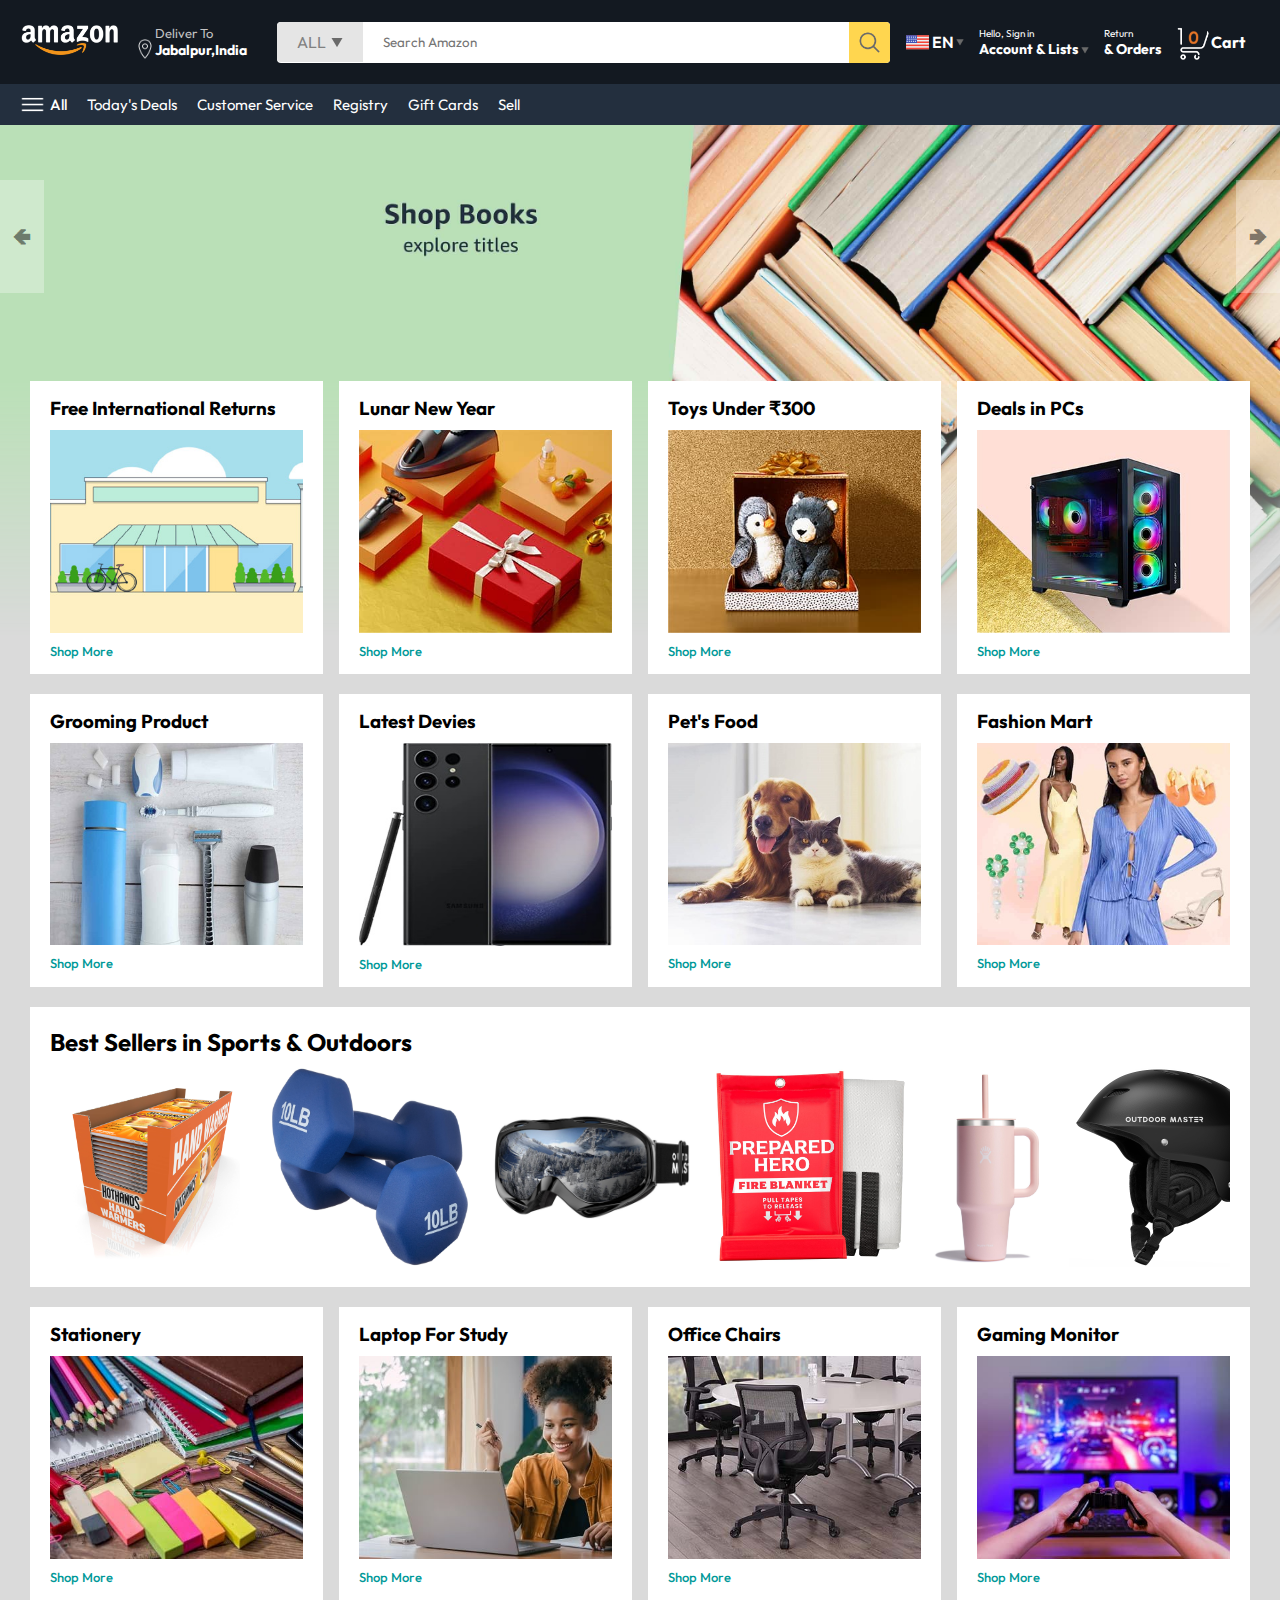
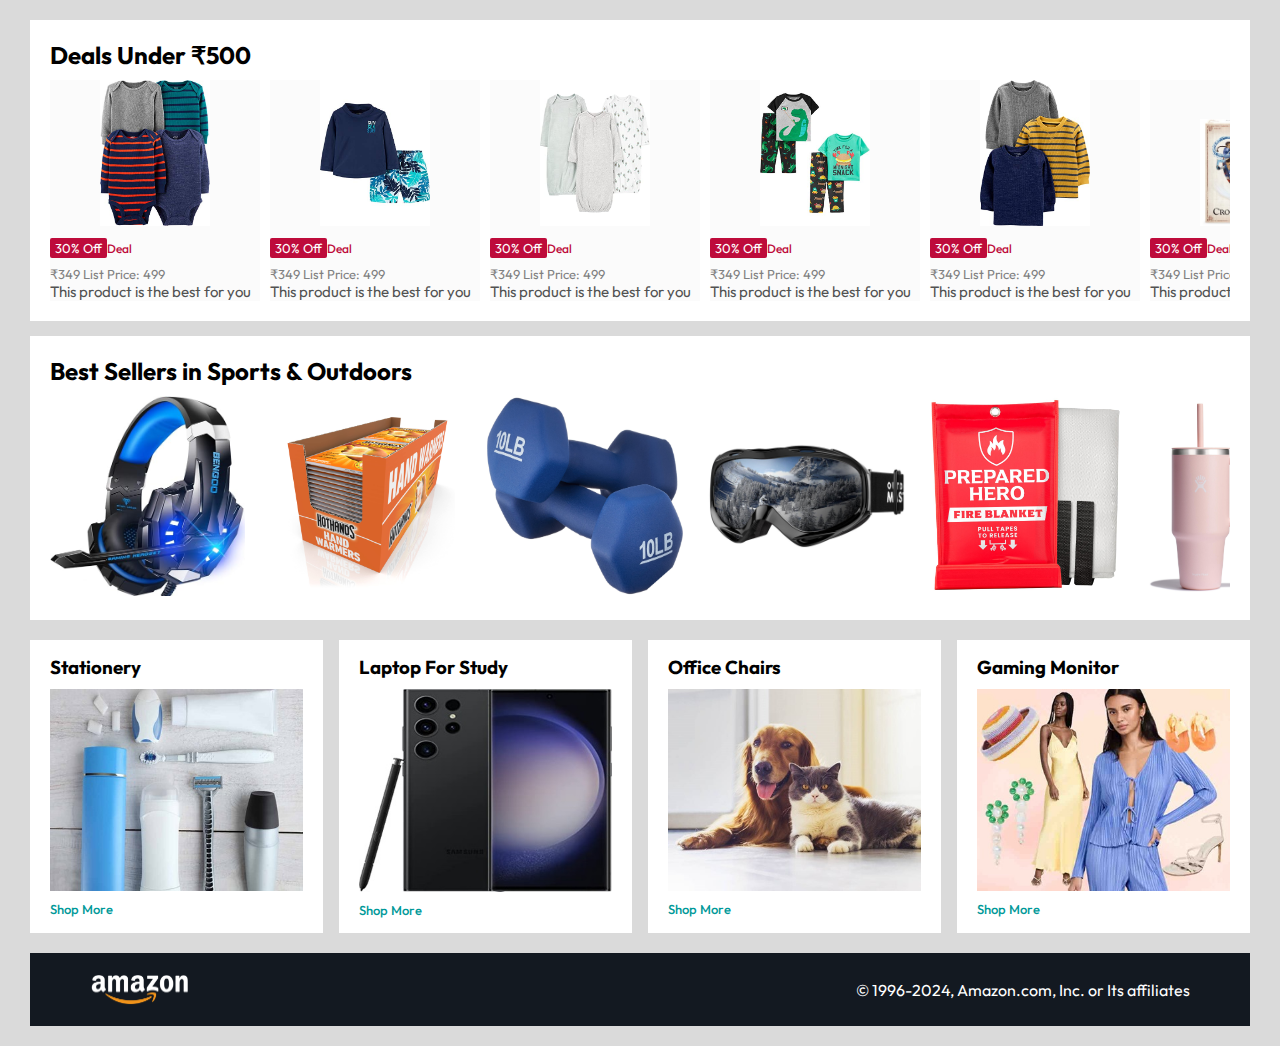
<file: index.html>
<!DOCTYPE html>
<html lang="en">
<head>
    <meta charset="UTF-8">
    <meta name="viewport" content="width=device-width, initial-scale=1.0">
    <title>Amazon_Clone</title>
    <link rel="stylesheet" href="style.css">
</head>
<body>
    <nav>
        <a href="/">
            <img src="assets/amazon_logo.png" width="100" alt="">
        </a>
        <div class="nav_country">
            <img src="./assets/location_icon.png" height="20">
            <div>
                <p>Deliver To</p>
                <h1>Jabalpur,India</h1>
            </div>
        </div>
        <div class="nav_search">
            <div class="nav_search_category">
                <p>ALL</p>
                <img src="assets/dropdown_icon.png" height="12" alt="">
            </div>
            <input type="text" class="nav_search_input" placeholder="Search Amazon">
            <img src="assets/search_icon.png" class="nav_search_icon" alt="">
        </div>
        <div class="nav_language">
            <img src="assets/us_flag.png" width="25px" alt="">
            <p>EN</p>
            <img src="assets/dropdown_icon.png" width="8px" alt="">
        </div>
        <div class="nav_text">
            <p>Hello, Sign in</p>
            <h1>Account & Lists <img src="assets/dropdown_icon.png" width="8px" alt=""></h1>
        </div>
        <div class="nav_text">
            <p>Return</p>
            <h1>& Orders</h1>
        </div>
        <a href="" class=" nav_cart">
            <img src="assets/cart_icon.png" width="35px" alt="">
            <h4>Cart</h4>
        </a>
    </nav>
    <div class="nav_bottom">
        <div>
            <img src="assets/menu_icon.png" width="25px">
            <p>All</p>
        </div>
        <p>Today's Deals</p>
        <p>Customer Service</p>
        <p>Registry</p>
        <p>Gift Cards</p>
        <p>Sell</p>
    </div>
    <div class="header_slider">
        <a href="#" class="control_prv">&#129144</a>
        <a href="#" class="control_next">&#129146</a>
        <ul>
            <img src="assets/header1.jpg" class="header_img" alt="">
            <img src="assets/header2.jpg" class="header_img" alt="">
            <img src="assets/header3.jpg" class="header_img" alt="">
            <img src="assets/header4.jpg" class="header_img" alt="">
            <img src="assets/header5.jpg" class="header_img" alt="">
            <img src="assets/header6.jpg" class="header_img" alt="">
        </ul>
    </div>
    <div class="box_row header_box">
        <div class="box_colum">
            <h3>Free International Returns</h3>
            <img src="assets/box1-1.jpg" alt="">
            <a href="/">Shop More</a>
        </div>
        <div class="box_colum">
            <h3>Lunar New Year</h3>
            <img src="assets/box1-2.jpg" alt="">
            <a href="/">Shop More</a>
        </div>
        <div class="box_colum">
            <h3>Toys Under ₹300</h3>
            <img src="assets/box1-3.jpg" alt="">
            <a href="/">Shop More</a>
        </div>
        <div class="box_colum">
            <h3>Deals in PCs</h3>
            <img src="assets/box1-4.jpg" alt="">
            <a href="/">Shop More</a>
        </div>
    </div>
    <div class="box_row">
        <div class="box_colum">
            <h3>Grooming Product</h3>
            <img src="assets/box2-1.jpg" alt="">
            <a href="/">Shop More</a>
        </div>
        <div class="box_colum">
            <h3>Latest Devies</h3>
            <img src="assets/box2-2.jpg" alt="">
            <a href="/">Shop More</a>
        </div>
        <div class="box_colum">
            <h3>Pet's Food</h3>
            <img src="assets/box2-3.jpg" alt="">
            <a href="/">Shop More</a>
        </div>
        <div class="box_colum">
            <h3>Fashion Mart</h3>
            <img src="assets/box2-4.jpg" alt="">
            <a href="/">Shop More</a>
        </div>
    </div>
    <div class="product_slider">
        <h2>Best Sellers in Sports & Outdoors</h2>
        <div class="products">
            <img src="assets/product1-1.jpg" alt="">
            <img src="assets/product1-2.jpg" alt="">
            <img src="assets/product1-3.jpg" alt="">
            <img src="assets/product1-4.jpg" alt="">
            <img src="assets/product1-5.jpg" alt="">
            <img src="assets/product1-6.jpg" alt="">
            <img src="assets/product1-7.jpg" alt="">
            <img src="assets/product1-8.jpg" alt="">
            <img src="assets/product1-9.jpg" alt="">
            <img src="assets/product1-10.jpg" alt="">
        </div>
    </div>

    <div class="box_row">
        <div class="box_colum">
            <h3>Stationery</h3>
            <img src="assets/box3-1.jpg" alt="">
            <a href="/">Shop More</a>
        </div>
        <div class="box_colum">
            <h3>Laptop For Study</h3>
            <img src="assets/box3-2.jpg" alt="">
            <a href="/">Shop More</a>
        </div>
        <div class="box_colum">
            <h3>Office Chairs</h3>
            <img src="assets/box3-3.jpg" alt="">
            <a href="/">Shop More</a>
        </div>
        <div class="box_colum">
            <h3>Gaming Monitor</h3>
            <img src="assets/box3-4.jpg" alt="">
            <a href="/">Shop More</a>
        </div>
    </div>
    <div class="product_slider_with_price">
        <h2>Deals Under ₹500</h2>
        <div class="products">
            <div class="product_card">
                <div class="product_image_container">
                    <img src="assets/product2-1.jpg" alt="">
                </div>
                <div class="product_offer">
                    <p>30% Off</p><span>Deal</span>
                </div>
                <p class="product_price">₹<span>349</span> List Price: 499</p>
                <h4>This product is the best for you</h4>
            </div>
            <div class="product_card">
                <div class="product_image_container">
                    <img src="assets/product2-2.jpg" alt="">
                </div>
                <div class="product_offer">
                    <p>30% Off</p><span>Deal</span>
                </div>
                <p class="product_price">₹<span>349</span> List Price: 499</p>
                <h4>This product is the best for you</h4>
            </div>
            <div class="product_card">
                <div class="product_image_container">
                    <img src="assets/product2-3.jpg" alt="">
                </div>
                <div class="product_offer">
                    <p>30% Off</p><span>Deal</span>
                </div>
                <p class="product_price">₹<span>349</span> List Price: 499</p>
                <h4>This product is the best for you</h4>
            </div>
            <div class="product_card">
                <div class="product_image_container">
                    <img src="assets/product2-4.jpg" alt="">
                </div>
                <div class="product_offer">
                    <p>30% Off</p><span>Deal</span>
                </div>
                <p class="product_price">₹<span>349</span> List Price: 499</p>
                <h4>This product is the best for you</h4>
            </div>
            <div class="product_card">
                <div class="product_image_container">
                    <img src="assets/product2-5.jpg" alt="">
                </div>
                <div class="product_offer">
                    <p>30% Off</p><span>Deal</span>
                </div>
                <p class="product_price">₹<span>349</span> List Price: 499</p>
                <h4>This product is the best for you</h4>
            </div>
            <div class="product_card">
                <div class="product_image_container">
                    <img src="assets/product2-6.jpg" alt="">
                </div>
                <div class="product_offer">
                    <p>30% Off</p><span>Deal</span>
                </div>
                <p class="product_price">₹<span>349</span> List Price: 499</p>
                <h4>This product is the best for you</h4>
            </div>
            <div class="product_card">
                <div class="product_image_container">
                    <img src="assets/product2-7.jpg" alt="">
                </div>
                <div class="product_offer">
                    <p>30% Off</p><span>Deal</span>
                </div>
                <p class="product_price">₹<span>349</span> List Price: 499</p>
                <h4>This product is the best for you</h4>
            </div>
            <div class="product_card">
                <div class="product_image_container">
                    <img src="assets/product2-8.jpg" alt="">
                </div>
                <div class="product_offer">
                    <p>30% Off</p><span>Deal</span>
                </div>
                <p class="product_price">₹<span>349</span> List Price: 499</p>
                <h4>This product is the best for you</h4>
            </div>
            <div class="product_card">
                <div class="product_image_container">
                    <img src="assets/product2-10.jpg" alt="">
                </div>
                <div class="product_offer">
                    <p>30% Off</p><span>Deal</span>
                </div>
                <p class="product_price">₹<span>349</span> List Price: 499</p>
                <h4>This product is the best for you</h4>
            </div>
            <div class="product_card">
                <div class="product_image_container">
                    <img src="assets/product2-11.jpg" alt="">
                </div>
                <div class="product_offer">
                    <p>30% Off</p><span>Deal</span>
                </div>
                <p class="product_price">₹<span>349</span> List Price: 499</p>
                <h4>This product is the best for you</h4>
            </div> <div class="product_card">
                <div class="product_image_container">
                    <img src="assets/product2-12.jpg" alt="">
                </div>
                <div class="product_offer">
                    <p>30% Off</p><span>Deal</span>
                </div>
                <p class="product_price">₹<span>349</span> List Price: 499</p>
                <h4>This product is the best for you</h4>
            </div>
        </div>
    </div>

    <div class="product_slider">
        <h2>Best Sellers in Sports & Outdoors</h2>
        <div class="products">
            <a href="/E-commerce/product_page.html">
                <img src="assets/product_img.jpg" alt="">
            </a>
            <img src="assets/product1-1.jpg" alt="">
            <img src="assets/product1-2.jpg" alt="">
            <img src="assets/product1-3.jpg" alt="">
            <img src="assets/product1-4.jpg" alt="">
            <img src="assets/product1-5.jpg" alt="">
            <img src="assets/product1-6.jpg" alt="">
            <img src="assets/product1-7.jpg" alt="">
            <img src="assets/product1-8.jpg" alt="">
            <img src="assets/product1-9.jpg" alt="">
            <img src="assets/product1-10.jpg" alt="">
        </div>
    </div>

    <div class="box_row">
        <div class="box_colum">
            <h3>Stationery</h3>
            <img src="assets/box2-1.jpg" alt="">
            <a href="/">Shop More</a>
        </div>
        <div class="box_colum">
            <h3>Laptop For Study</h3>
            <img src="assets/box2-2.jpg" alt="">
            <a href="/">Shop More</a>
        </div>
        <div class="box_colum">
            <h3>Office Chairs</h3>
            <img src="assets/box2-3.jpg" alt="">
            <a href="/">Shop More</a>
        </div>
        <div class="box_colum">
            <h3>Gaming Monitor</h3>
            <img src="assets/box2-4.jpg" alt="">
            <a href="/">Shop More</a>
        </div>

        <footer>
            <img src="assets/amazon_logo.png" width="100" alt="">
            <p>© 1996-2024, Amazon.com, Inc. or Its affiliates</p>
        </footer>



<script src="script.js"></script>
</body>
</html>
</file>
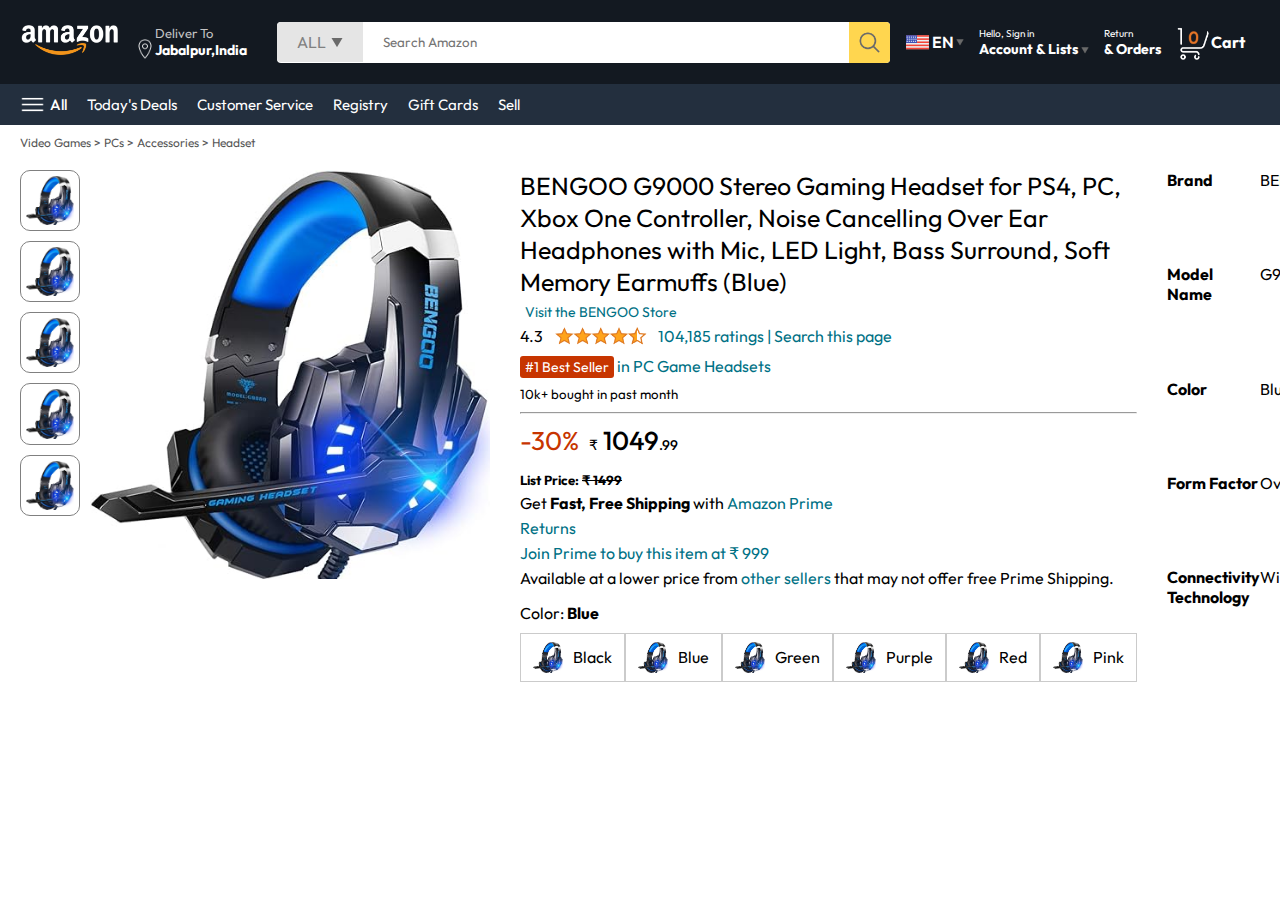
<file: product_page.html>
<!DOCTYPE html>
<html lang="en">
<head>
    <meta charset="UTF-8">
    <meta name="viewport" content="width=device-width, initial-scale=1.0">
    <title>Product image</title>
    <link rel="stylesheet" href="style.css">
    <link rel="stylesheet" href="product_page.css"
</head>
<body>
    <nav>
        <a href="/">
            <img src="assets/amazon_logo.png" width="100" alt="">
        </a>
        <div class="nav_country">
            <img src="./assets/location_icon.png" height="20">
            <div>
                <p>Deliver To</p>
                <h1>Jabalpur,India</h1>
            </div>
        </div>
        <div class="nav_search">
            <div class="nav_search_category">
                <p>ALL</p>
                <img src="assets/dropdown_icon.png" height="12" alt="">
            </div>
            <input type="text" class="nav_search_input" placeholder="Search Amazon">
            <img src="assets/search_icon.png" class="nav_search_icon" alt="">
        </div>
        <div class="nav_language">
            <img src="assets/us_flag.png" width="25px" alt="">
            <p>EN</p>
            <img src="assets/dropdown_icon.png" width="8px" alt="">
        </div>
        <div class="nav_text">
            <p>Hello, Sign in</p>
            <h1>Account & Lists <img src="assets/dropdown_icon.png" width="8px" alt=""></h1>
        </div>
        <div class="nav_text">
            <p>Return</p>
            <h1>& Orders</h1>
        </div>
        <a href="" class=" nav_cart">
            <img src="assets/cart_icon.png" width="35px" alt="">
            <h4>Cart</h4>
        </a>
    </nav>
    <div class="nav_bottom">
        <div>
            <img src="assets/menu_icon.png" width="25px">
            <p>All</p>
        </div>
        <p>Today's Deals</p>
        <p>Customer Service</p>
        <p>Registry</p>
        <p>Gift Cards</p>
        <p>Sell</p>
    </div>
    <p class="breadcrum">Video Games > PCs > Accessories > Headset</p>
    <div class="product_display">
        <div class="product_d_image">
            <div class="product_icon">
                <img src="assets/product_img.jpg" alt="" width="60">
                <img src="assets/product_img.jpg" alt="" width="60">
                <img src="assets/product_img.jpg" alt="" width="60">
                <img src="assets/product_img.jpg" alt="" width="60">
                <img src="assets/product_img.jpg" alt="" width="60">
            </div>
            <div class="product_main_image">
                <img src="assets/product_img.jpg" alt="" width="400">
            </div>
        </div>
        <div class="product_d_details">
            <p class="product_title">BENGOO G9000 Stereo Gaming Headset for PS4, PC, Xbox One Controller, Noise Cancelling Over Ear Headphones with Mic, LED Light, Bass Surround, Soft Memory Earmuffs (Blue)</p>
            <p class="brand_store">Visit the BENGOO Store</p>
            <div class="product_rating">
                <div>
                    <div>4.3<img src="assets/rating_img.png" height="20px"> </div>
                    <p>104,185 ratings | Search this page</p>
                </div>
                <p><span>#1 Best Seller</span> in PC Game Headsets</p>
                <h5>10k+ bought in past month</h5>
                <hr>
            </div>
            <div class="product_d_price">
                <div>
                    <p>-30%</p>
                    <h1>₹<span> 1049</span>.99</h1>
                </div>
                <h5>List Price: <span>₹ 1499</span></h5>
                <p>Get <b>Fast, Free Shipping</b> with <span>Amazon Prime</span></p>
                <p> <span>Returns</span></p>
                <p><span>Join Prime to buy this item at ₹ 999</span></p>
                <p>Available at a lower price from <span>other sellers</span> that may not offer free Prime Shipping.</p>
            </div>
            <div class="product_color_selection">
                <p>Color: <b>Blue</b></p>
                <div class="product_color_options">
                    <div class="option">
                        <img src="assets/product_img.jpg" alt="" width="30px">
                        <p>Black</p>
                    </div>
                    <div class="option">
                        <img src="assets/product_img.jpg" alt="" width="30px">
                        <p>Blue</p>
                    </div>
                    <div class="option">
                        <img src="assets/product_img.jpg" alt="" width="30px">
                        <p>Green</p>
                    </div>
                    <div class="option">
                        <img src="assets/product_img.jpg" alt="" width="30px">
                        <p>Purple</p>
                    </div>
                    <div class="option">
                        <img src="assets/product_img.jpg" alt="" width="30px">
                        <p>Red</p>
                    </div>
                    <div class="option">
                        <img src="assets/product_img.jpg" alt="" width="30px">
                        <p>Pink</p>
                    </div>
                </div>
            </div>
        </div>
        <div class="product_info">
            <p><b>Brand</b></p> <p>BENGOO</p>
            <p><b>Model Name</b></p> <p>G9000</p>
            <p><b>Color</b></p> <p>Blue</p>
            <p><b>Form Factor</b></p> <p>Over Ear</p>
            <p><b>Connectivity Technology</b></p> <p>Wired</p>
        </div>
        <hr>
        <div class="product_d_purchase"></div>
    </div>
    
</body>
</html>
</file>
<file: style.css>
@import url('https://fonts.googleapis.com/css2?family=Outfit:wght@400..800&display=swap');
*{
    padding: 0;
    margin: 0;
    box-sizing: border-box;
    font-family: Outfit;
}
body{
    background: #dadada;
}
a{
    text-decoration: none;
    color: inherit;
}
nav{
    display: flex;
    align-items: center;
    justify-content: space-between;
    background: #131921;
    padding: 10px 20px;
    color: #fff;
}
.nav_country{
    display: flex;
    align-items: end;
    margin: 15px;
    font-size: 13px;
    color: #c4c4c4;
}
.nav_country h1{
    color: #fff;
    font-size: 14px;
}
.nav_search{
    flex: 1;
    display: flex;
    align-items: center;
    background: #fff;
    color: gray;
    max-width: 1000px;
    border-radius: 4px;
    margin-left: 15px;
}
.nav_search_category{
    display: flex;
    align-items: center;
    padding: 10px 20px;
    gap: 5px;
    background: #e5e5e5;
    border-radius: 4px 0 0 4px;
}
.nav_search_input{
    border: none;
    outline: none;
    padding-left: 20px;
    width: 100%;
}
.nav_search_icon{
    max-width: 41px;
    padding: 8px;
    background: #ffd64f;
    border-radius: 0 4px 4px 0;
}
.nav_language{
    display: flex;
    align-items: center;
    gap: 2px;
    font-weight: 600;
    margin-left: 15px;
}
.nav_text{
    margin-left: 15px;
}
.nav_text p{
    font-size: 10px;
}
.nav_text h1{
    font-size: 14px;
}
.nav_cart{
    display: flex;
    align-items: center;
    margin: 0px 15px;
}
.nav_bottom{
    display: flex;
    align-items: center;
    gap: 20px;
    padding:8px 20px;
    background: #232f3e;
    color: #fff;
    font-size: 15px;
}
.nav_bottom div{
    display: flex;
    align-items: center;
    gap: 5px;
    font-weight: 500;
}
.header_slider ul{
    display: flex;
    overflow-y: hidden;
}
.header_img{
    max-width: 100%;
    mask-image: linear-gradient(to bottom, #000000 50%, transparent 100%);
}
.header_slider a{
    position: absolute;
    top: 20%;
    z-index: 1;
    padding: 5vh 1vw;
    background: #ffffff4f;
    color: #0000007b;
    text-decoration: none;
    font-weight: 600;
    font-size: 18px;
    cursor: pointer;
}
.control_next{
    right: 0;
}
.box_row{
    display: flex;
    flex-wrap: wrap;
    row-gap: 20px;
    justify-content: space-between;
    margin: 20px 30px;
}
.box_colum{
    display: flex;
    flex-direction: column;
    gap: 10px;
    padding: 15px 20px;
    background: #fff;
    max-width: 24%;
    min-width: 200px;
    z-index: 1;
}
.box_colum a{
    font-size: 13px;
    color: #009999;
    font-weight: 500;
}
.header_box{
    margin-top: -20vw;
}
.product_slider{
    background: #fff;
    margin: 0 30px;
    padding: 20px;
    margin-bottom: 15px;
}
.product_slider .products{
    display: flex;
    overflow-x: auto;
    gap: 20px;
    margin-top: 10px;
}
.product_slider .products img{
    max-width: 200px;
    max-height: 200px;
}
.product_slider .products::-webkit-scrollbar{
    display: none;
}
.product_slider_with_price{
    background: #fff;
    margin: 0 30px;
    padding: 20px;
    margin-bottom: 15px;
}
.product_slider_with_price .products{
    display: flex;
    overflow-x: auto;
    gap: 10px;
    margin-top: 10px;
}
.product_slider_with_price .products::-webkit-scrollbar{
    display: none;
}
.product_card{
    display: flex;
    flex-direction: column;
    justify-content: end;
    min-width: 210px;
    background: #fbfbfb;

}
.product_card img{
    width: 110px;
    margin: 0 50px;
}
.product_offer p{
    font-size: 13px;
    background: #be0b3b;
    color: #fff;
    display: inline-block;
    padding: 2px 5px;
    border-radius: 2px;
    margin: 8px 0;
}
.product_offer span{
    color: #be0b3b;
    font-weight: 500;
    font-size: 12px;
}
.product_price{
    color: gray;
    font-size: 13px;
}
.product_card h4{
    color: #525252;
    font-size: 15px;
    font-weight: 400;
}
footer {
    display: flex;
    align-items: center;
    color: #fff;
    background: #131921;
    padding: 20px 60px;
    justify-content:space-between;
    width: 100%;
}
</file>
<file: product_page.css>
body{
    background: #fff;
}
.breadcrum{
    padding: 10px 20px;
    font-size: 12px;
    color: #565656;
}
.product_display{
    padding: 10px 20px;
    min-height: 100%;
    display: flex;
}
.product_d_image{
    display: flex;
    gap: 10px;
}
.product_icon{
    display: flex;
    flex-direction: column;
    gap: 10px;
}
.product_icon img{
    border: 1px solid gray;
    border-radius: 10px;
    padding: 5px;
}
.product_d_details{
    margin: 0 30px;
}
.product_title{
    font-size: 25px;
}
.brand_store{
    margin: 5px;
    color: #007185;
    font-size: 14px;
}
.product_rating{
    display: flex;
    flex-direction: column;
    gap: 10px;
}
.product_rating div{
    display: flex;
    align-items: center;
    gap: 10px;
}
.product_rating p{
    color: #007185;
}
.product_rating p span{
    color: #fff;
    background: #c73500;
    padding: 2px 5px;
    border-radius: 3px;
    font-size: 14px;
}
.product_rating h5{
    font-weight: 400;
}
.product_d_price{
    display: flex;
    flex-direction: column;
    gap: 5px;
}
.product_d_price div{
    display: flex;
    align-items: center;
    margin: 10px 0;
    gap: 10px;
}
.product_d_price div p{
    font-size: 26px;
    color: #c73500;
}
.product_d_price div h1{
    font-size: 14px;
    font-weight: 500;
}
.product_d_price div h1 span{
    font-size: 26px;
    font-weight: 500;}
.product_d_price div h5{
    font-weight: 400;
    color: #565656;
}
.product_d_price h5 span{
    text-decoration: line-through;
}
.product_d_price p span{
    color: #007185;
}
.product_color_selection{
    margin: 15px 0;
}
.product_color_options{
    display: flex;
    justify-content: space-between;
    margin-top: 10px;
}
.option{
    display: flex;
    align-items: center;
    padding: 8px 12px;
    border: 1px solid #cbcbcb;
    gap: 10px;
}
.product_info{
    display: grid;
    grid-template-columns: auto auto;
    margin-bottom: 15px;
    max-width: 100%;
}
.product_description h1{
    font-size: 20px;
    margin: 15px 0;
}
.product_description ul{
    display: flex;
    flex-direction: column;
    gap: 10px;
    margin-left: 30px;

}
</file>
